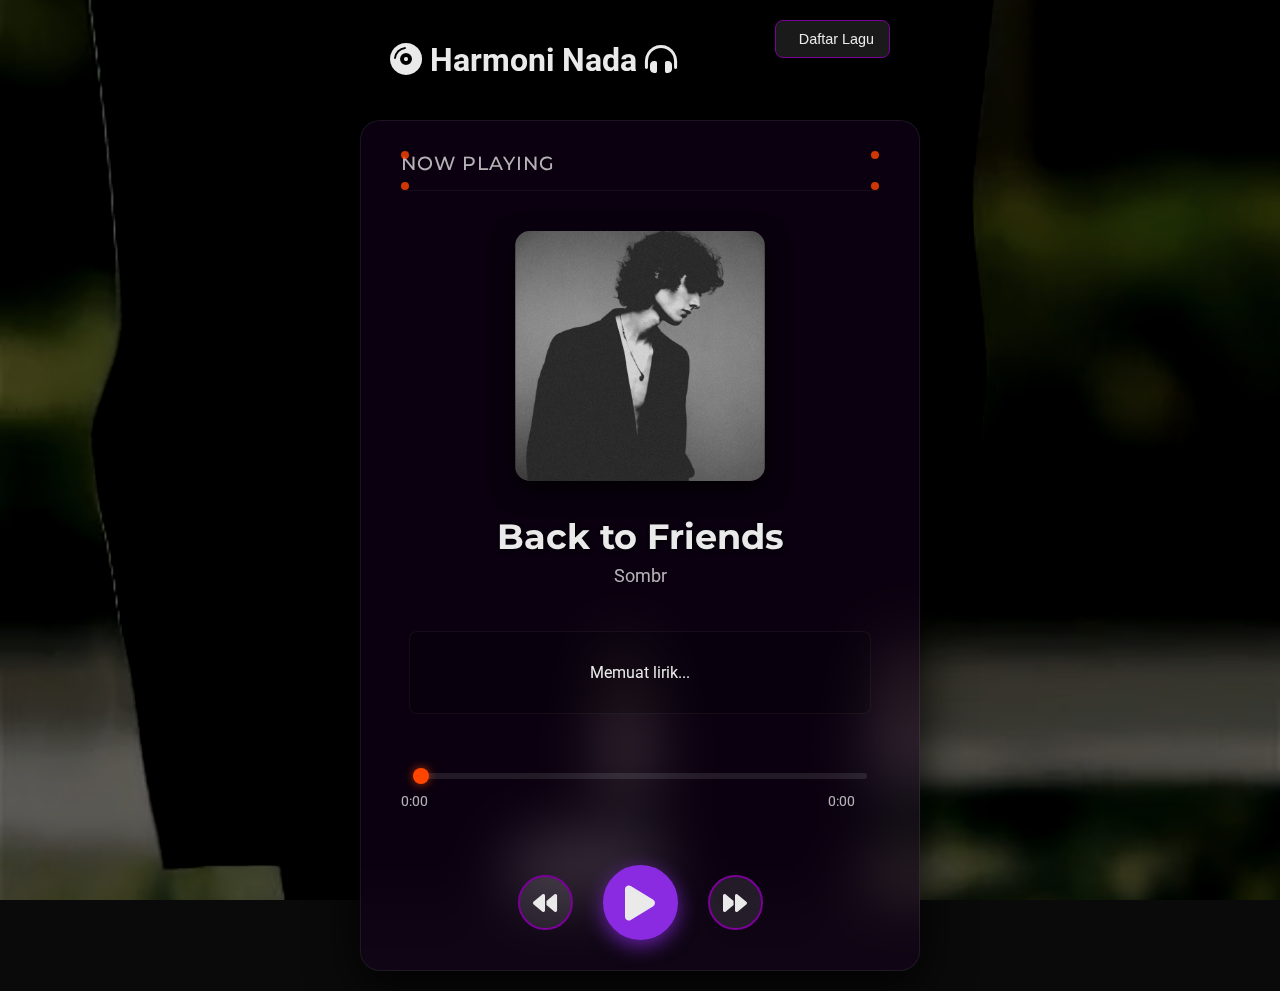
<file: index.html>
<!DOCTYPE html>
<html lang="id">
<head>
    <meta charset="UTF-8">
    <meta name="viewport" content="width=device-width, initial-scale=1.0">
    <title>Musik Saya: Back To Friends & Bergema Sampai Selamanya</title>
    <link rel="stylesheet" href="style.css">
    <link rel="stylesheet" href="https://cdnjs.cloudflare.com/ajax/libs/font-awesome/6.0.0-beta3/css/all.min.css">
    <link rel="icon" href="app_icon.png" type="image/png"> 
</head>
<body>
    <div class="video-background">
        <video id="background-video" autoplay loop muted playsinline>
            <source src="abstract_wave_bg.mp4" type="video/mp4">
            Browser Anda tidak mendukung video HTML5.
        </video>
        <div class="video-overlay"></div>
    </div>

    <div class="container">
        <header>
            <h1 class="app-title">
                <i class="fas fa-compact-disc"></i> Harmoni Nada <i class="fas fa-headphones-alt"></i>
            </h1>
            <button id="toggle-playlist" class="btn btn-playlist">
                <i class="fas fa-list-music"></i> Daftar Lagu
            </button>
        </header>

        <main class="music-player glass-effect">
            <div class="header-player">
                <span class="indicator-dot top-left"></span>
                <span class="indicator-dot top-right"></span>
                <h3 class="player-title">Now Playing</h3>
                <span class="indicator-dot bottom-left"></span>
                <span class="indicator-dot bottom-right"></span>
            </div>

            <div class="album-art-section">
                <img id="current-album-art" src="album_art_back_to_friends.jpg" alt="Album Art" class="album-art-img">
            </div>

            <div class="song-details">
                <h2 id="current-song-title" class="song-title">Back to Friends</h2>
                <p id="current-artist-name" class="artist-name">Sombr</p>
            </div>

            <div class="lyrics-section">
                <p class="lyrics-text">
                    Memuat lirik...
                </p>
            </div>

            <div class="progress-bar-section">
                <input type="range" id="progress-bar" value="0" min="0" max="100" class="progress-slider">
                <div class="time-info">
                    <span id="current-time">0:00</span>
                    <span id="duration">0:00</span>
                </div>
            </div>

            <div class="controls-section">
                <button id="prev-btn" class="control-btn small-btn" aria-label="Previous Song"><i class="fas fa-backward"></i></button>
                <button id="play-pause-btn" class="control-btn large-btn" aria-label="Play/Pause"><i class="fas fa-play"></i></button>
                <button id="next-btn" class="control-btn small-btn" aria-label="Next Song"><i class="fas fa-forward"></i></button>
            </div>

            <audio id="audio-player"></audio> </main>

        <aside class="playlist-sidebar glass-effect">
            <h2 class="playlist-title">Daftar Lagu</h2>
            <ul id="playlist" class="playlist-items">
                </ul>
        </aside>
    </div>

    <script src="script.js"></script>
</body>
</html>
</file>
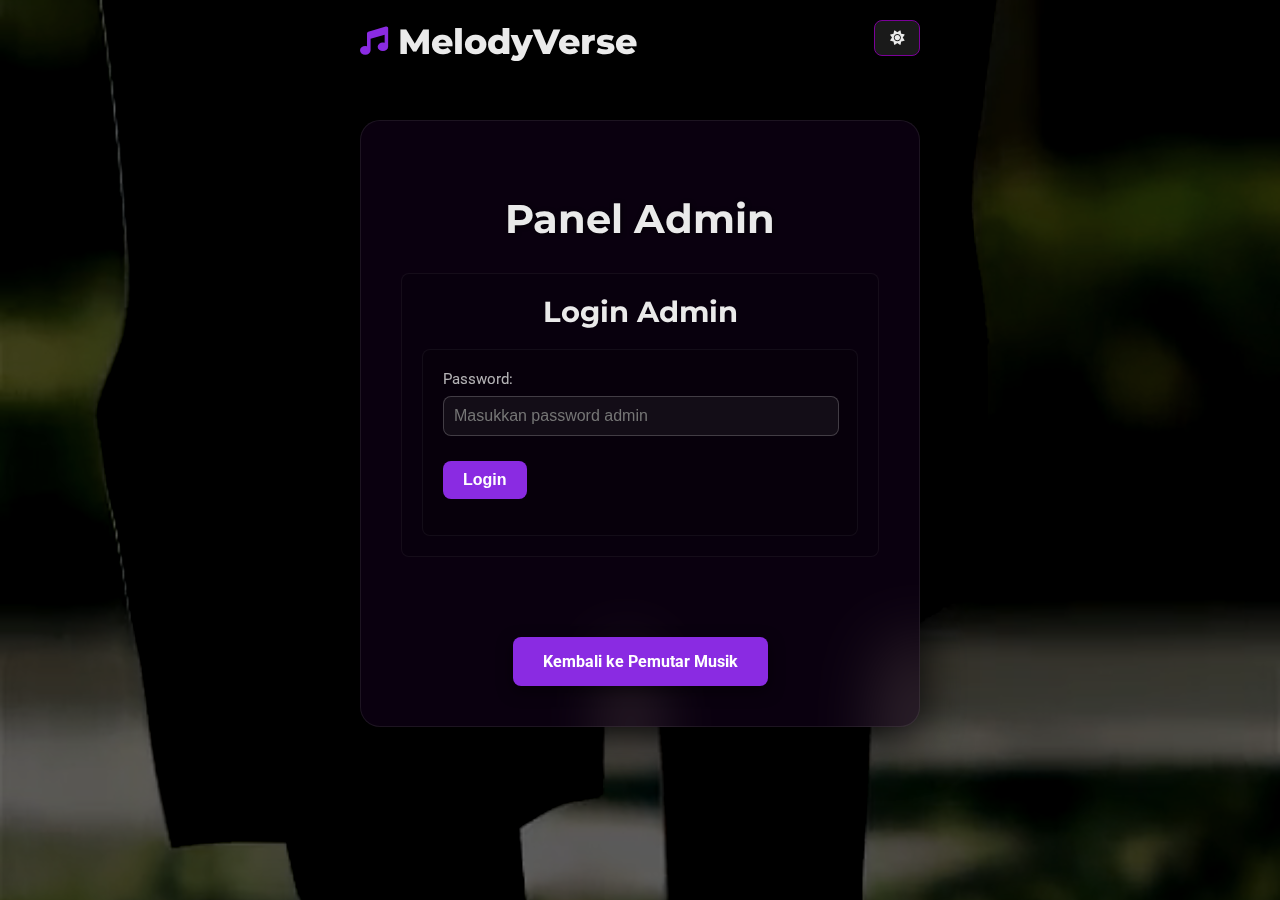
<file: admin.html>
<!DOCTYPE html>
<html lang="id">
<head>
    <meta charset="UTF-8">
    <meta name="viewport" content="width=device-width, initial-scale=1.0">
    <title>Panel Admin - MelodyVerse</title>
    <link rel="stylesheet" href="style.css">
    <link rel="stylesheet" href="https://cdnjs.cloudflare.com/ajax/libs/font-awesome/6.0.0-beta3/css/all.min.css">
    <link rel="icon" href="app_icon.png" type="image/png">
    <style>
        /* Gaya spesifik untuk halaman admin (gunakan CSS dari style.css utama untuk konsistensi) */
        body {
            display: flex;
            flex-direction: column;
            justify-content: flex-start;
            min-height: 100vh;
        }

        .admin-container {
            padding: 40px;
            text-align: center;
            background: var(--player-bg-dark);
            backdrop-filter: blur(var(--blur-intensity)) saturate(150%);
            -webkit-backdrop-filter: blur(var(--blur-intensity)) saturate(150%);
            border: 1px solid var(--player-border);
            border-radius: var(--border-radius-main);
            box-shadow: 0 15px 50px var(--shadow-deep);
            max-width: 800px; /* Lebih lebar untuk konten lebih banyak */
            width: 90%;
            margin: auto;
            margin-top: 100px; /* Ruang dari header */
            margin-bottom: 20px;
            transition: background 0.5s ease, border-color 0.5s ease, box-shadow 0.5s ease;
        }

        .admin-container h2 {
            font-family: 'Montserrat', sans-serif;
            color: var(--primary-text);
            font-size: 2.5em; /* Judul lebih besar */
            margin-bottom: 30px;
            transition: color 0.5s ease;
            text-shadow: 1px 1px 5px rgba(0,0,0,0.7);
        }

        #login-section, #admin-panel {
            padding: 20px;
            margin-top: 20px;
            border-radius: var(--border-radius-sm);
            background: rgba(0, 0, 0, 0.1);
            border: 1px solid rgba(255, 255, 255, 0.05);
            transition: background 0.5s ease, border-color 0.5s ease;
            text-align: left; /* Teks rata kiri di dalam panel */
        }
        body.light-mode #login-section,
        body.light-mode #admin-panel {
            background: rgba(0, 0, 0, 0.05);
            border: 1px solid rgba(0, 0, 0, 0.1);
        }

        .input-group {
            margin-bottom: 15px;
        }

        .input-group label {
            display: block;
            margin-bottom: 8px;
            color: var(--secondary-text);
            font-size: 0.95em;
            transition: color 0.5s ease;
        }

        .input-group input[type="text"],
        .input-group input[type="password"],
        .input-group textarea,
        .admin-section-content input[type="text"] { /* Untuk input lain di panel admin */
            width: calc(100% - 20px);
            padding: 10px;
            background: var(--input-bg);
            border: 1px solid var(--input-border);
            border-radius: var(--border-radius-sm);
            color: var(--input-text);
            font-size: 1em;
            outline: none;
            transition: all 0.3s ease;
        }
        body.light-mode .input-group input,
        body.light-mode .input-group textarea,
        body.light-mode .admin-section-content input {
            background: rgba(0, 0, 0, 0.05);
            border: 1px solid rgba(0, 0, 0, 0.15);
            color: var(--input-text);
        }

        .input-group input:focus,
        .input-group textarea:focus,
        .admin-section-content input:focus {
            border-color: var(--accent-purple);
            box-shadow: 0 0 8px rgba(138, 43, 226, 0.5);
        }
        body.light-mode .input-group input:focus,
        body.light-mode .admin-section-content input:focus {
            border-color: var(--accent-red);
            box-shadow: 0 0 8px rgba(255, 69, 0, 0.5);
        }

        textarea {
            resize: vertical;
            min-height: 80px;
        }

        .admin-btn {
            background: var(--accent-purple);
            color: white;
            padding: 10px 20px;
            border: none;
            border-radius: var(--border-radius-sm);
            cursor: pointer;
            font-size: 1em;
            font-weight: 600;
            transition: background-color 0.3s ease, transform 0.2s ease, box-shadow 0.3s ease;
            margin-top: 10px;
        }

        .admin-btn:hover {
            background-color: var(--accent-red);
            transform: translateY(-2px);
            box-shadow: 0 4px 10px rgba(0,0,0,0.5);
        }

        #admin-panel {
            display: none;
            padding: 30px; /* Padding lebih banyak untuk tampilan lebih bersih */
        }

        .admin-section {
            margin-bottom: 40px; /* Jarak antar bagian */
            border-bottom: 1px solid rgba(255, 255, 255, 0.1); /* Pemisah */
            padding-bottom: 20px;
        }
        .admin-section:last-child {
            border-bottom: none;
            margin-bottom: 0;
            padding-bottom: 0;
        }
        body.light-mode .admin-section {
            border-bottom: 1px solid rgba(0, 0, 0, 0.1);
        }


        .admin-section h3 {
            font-family: 'Montserrat', sans-serif;
            font-size: 1.8em;
            color: var(--primary-text);
            margin-top: 0;
            margin-bottom: 20px;
            text-align: center; /* Pusatkan judul bagian */
        }

        .admin-section-content {
            background: rgba(0, 0, 0, 0.1);
            border-radius: var(--border-radius-sm);
            padding: 20px;
            border: 1px solid rgba(255, 255, 255, 0.05);
        }
        body.light-mode .admin-section-content {
            background: rgba(0, 0, 0, 0.05);
            border: 1px solid rgba(0, 0, 0, 0.1);
        }


        .song-list {
            list-style: none;
            padding: 0;
            margin-top: 20px;
        }

        .song-list li {
            display: flex;
            flex-wrap: wrap; /* Izinkan pembungkus di mobile */
            justify-content: space-between;
            align-items: center;
            background: rgba(255, 255, 255, 0.05);
            padding: 10px 15px;
            margin-bottom: 10px;
            border-radius: var(--border-radius-sm);
            border-left: 5px solid var(--accent-purple);
            transition: background 0.3s ease, border-left-color 0.3s ease;
        }
        body.light-mode .song-list li {
            background: rgba(0, 0, 0, 0.03);
            border-left-color: var(--accent-red);
        }


        .song-list li .song-info {
            flex-grow: 1;
            margin-right: 10px; /* Jarak dari tindakan */
        }
        .song-list li .song-info h3 {
            margin: 0;
            font-size: 1.1em;
            color: var(--primary-text);
        }
        .song-list li .song-info p {
            margin: 3px 0 0;
            font-size: 0.9em;
            color: var(--secondary-text);
        }
        .song-list li .song-info small {
            display: block;
            font-size: 0.8em;
            color: rgba(255, 255, 255, 0.5);
            margin-top: 5px;
            word-break: break-all; /* Memecah nama file yang panjang */
        }
        body.light-mode .song-list li .song-info small {
            color: rgba(0, 0, 0, 0.4);
        }

        .song-list li .actions {
            display: flex;
            gap: 10px;
            margin-top: 10px; /* Dorong tindakan ke baris baru saat melipat */
        }
        @media (min-width: 481px) { /* Mencegah pembungkus di layar yang lebih besar */
            .song-list li .actions {
                margin-top: 0;
            }
        }


        .song-list li .actions .action-btn {
            background: var(--button-bg);
            border: 1px solid var(--button-border);
            color: var(--primary-text);
            padding: 8px 12px;
            border-radius: var(--border-radius-sm);
            cursor: pointer;
            transition: background-color 0.3s ease, border-color 0.3s ease;
        }
        body.light-mode .song-list li .actions .action-btn {
            background: rgba(0, 0, 0, 0.05);
            border-color: var(--button-border);
            color: var(--primary-text);
        }


        .song-list li .actions .action-btn:hover {
            background-color: rgba(255, 255, 255, 0.15);
            border-color: var(--accent-red);
        }
        body.light-mode .song-list li .actions .action-btn:hover {
            background-color: rgba(0, 0, 0, 0.1);
            border-color: var(--accent-purple);
        }

        .action-btn.delete {
            background-color: #dc3545;
            border-color: #dc3545;
            color: white;
        }
        .action-btn.delete:hover {
            background-color: #c82333;
            border-color: #bd2130;
        }
        .action-btn.edit {
            background-color: #007bff;
            border-color: #007bff;
            color: white;
        }
        .action-btn.edit:hover {
            background-color: #0056b3;
            border-color: #004085;
        }

        /* Gaya Modal (sama seperti index.html untuk konsistensi) */
        .modal {
            display: none;
            position: fixed;
            z-index: 101;
            left: 0;
            top: 0;
            width: 100%;
            height: 100%;
            overflow: auto;
            background-color: rgba(0,0,0,0.8);
            justify-content: center;
            align-items: center;
            animation: fadeInModal 0.3s ease-out forwards;
        }
        .modal.visible { display: flex; }
        @keyframes fadeInModal { from { opacity: 0; } to { opacity: 1; } }

        .modal-content {
            background: var(--player-bg-dark);
            backdrop-filter: blur(var(--blur-intensity)) saturate(150%);
            -webkit-backdrop-filter: blur(var(--blur-intensity)) saturate(150%);
            border: 1px solid var(--player-border);
            border-radius: var(--border-radius-main);
            box-shadow: 0 15px 50px var(--shadow-deep);
            padding: 30px;
            width: 80%;
            max-width: 500px;
            text-align: left;
            position: relative;
            animation: slideInModal 0.4s ease-out forwards;
        }
        @keyframes slideInModal { from { transform: translateY(-50px); opacity: 0; } to { transform: translateY(0); opacity: 1; } }

        .modal-content h3 {
            font-family: 'Montserrat', sans-serif;
            color: var(--primary-text);
            margin-top: 0;
            margin-bottom: 20px;
            text-align: center;
        }

        .close-button {
            color: var(--secondary-text);
            font-size: 28px;
            font-weight: bold;
            position: absolute;
            top: 10px;
            right: 20px;
            cursor: pointer;
        }

        .close-button:hover,
        .close-button:focus {
            color: var(--accent-red);
            text-decoration: none;
            cursor: pointer;
        }

        .modal .input-group {
            margin-bottom: 15px;
        }
        .modal .admin-btn {
            width: 100%;
            margin-top: 20px;
        }

        .back-home-btn {
            display: inline-block;
            margin-top: 40px;
            padding: 15px 30px;
            background: var(--accent-purple);
            color: white;
            text-decoration: none;
            border-radius: var(--border-radius-sm);
            font-weight: 700;
            transition: all 0.3s ease;
            border: none;
            cursor: pointer;
            box-shadow: 0 5px 15px rgba(0,0,0,0.5);
        }

        .back-home-btn:hover {
            background-color: var(--accent-red);
            transform: translateY(-3px);
            box-shadow: 0 8px 20px rgba(0,0,0,0.7);
        }

        #reload-message {
            color: green;
            margin-top: 15px;
            font-weight: 500;
        }

        /* Panel Admin Responsif */
        @media (max-width: 768px) {
            .admin-container {
                padding: 30px;
            }
            .admin-container h2 {
                font-size: 2em;
            }
            .admin-section h3 {
                font-size: 1.5em;
            }
            .song-list li {
                flex-direction: column;
                align-items: flex-start;
            }
            .song-list li .song-info {
                width: 100%;
                margin-right: 0;
                margin-bottom: 10px;
            }
            .song-list li .actions {
                width: 100%;
                justify-content: flex-end;
                margin-top: 0;
            }
            .back-home-btn {
                padding: 12px 25px;
                font-size: 0.9em;
            }
        }
        @media (max-width: 480px) {
            .admin-container {
                padding: 20px;
            }
            .admin-container h2 {
                font-size: 1.8em;
            }
            .admin-section h3 {
                font-size: 1.3em;
            }
            .input-group label {
                font-size: 0.9em;
            }
            .input-group input,
            .input-group textarea,
            .admin-section-content input {
                font-size: 0.9em;
                padding: 8px;
            }
            .admin-btn {
                padding: 8px 15px;
                font-size: 0.9em;
            }
            .song-list li .song-info h3 {
                font-size: 1em;
            }
            .song-list li .song-info p, .song-list li .song-info small {
                font-size: 0.8em;
            }
            .song-list li .actions .action-btn {
                padding: 6px 10px;
                font-size: 0.8em;
            }
            .modal-content {
                padding: 20px;
            }
            .modal-content h3 {
                font-size: 1.3em;
            }
        }
    </style>
</head>
<body>
    <div class="video-background">
        <video id="background-video" autoplay loop muted playsinline>
            <source src="abstract_wave_bg.mp4" type="video/mp4">
            Browser Anda tidak mendukung video HTML5.
        </video>
        <div class="video-overlay"></div>
    </div>

    <header>
        <div class="app-branding">
            <h1 id="app-title-new" class="app-title-new">
                <i class="fas fa-music"></i> MelodyVerse
            </h1>
        </div>
        <div class="header-right-controls">
            <button id="toggle-theme-btn" class="btn btn-icon" aria-label="Toggle Tema">
                <i class="fas fa-sun"></i>
            </button>
        </div>
    </header>

    <div class="container">
        <div class="admin-container">
            <h2>Panel Admin</h2>

            <div id="login-section" class="admin-section">
                <h3>Login Admin</h3>
                <div class="admin-section-content">
                    <div class="input-group">
                        <label for="admin-password">Password:</label>
                        <input type="password" id="admin-password" placeholder="Masukkan password admin">
                    </div>
                    <button id="login-btn" class="admin-btn">Login</button>
                    <p id="login-message" style="color: red; margin-top: 10px;"></p>
                </div>
            </div>

            <div id="admin-panel">
                <div class="admin-section">
                    <h3>Tambah Lagu Baru</h3>
                    <div class="admin-section-content">
                        <div class="input-group">
                            <label for="song-title">Judul Lagu:</label>
                            <input type="text" id="song-title">
                        </div>
                        <div class="input-group">
                            <label for="song-artist">Artis:</label>
                            <input type="text" id="song-artist">
                        </div>
                        <div class="input-group">
                            <label for="song-src">Nama File MP3 (ex: song.mp3):</label>
                            <input type="text" id="song-src" placeholder="misalnya: song.mp3">
                        </div>
                        <div class="input-group">
                            <label for="song-album-art">Nama File Album Art (ex: album_art.jpg):</label>
                            <input type="text" id="song-album-art" placeholder="misalnya: album_art.jpg">
                        </div>
                        <div class="input-group">
                            <label for="song-info">Info Lagu (Gunakan &lt;br&gt; untuk baris baru):</label>
                            <textarea id="song-info"></textarea>
                        </div>
                        <button id="add-song-btn" class="admin-btn">Tambah Lagu</button>
                        <p id="add-song-message" style="color: green; margin-top: 10px;"></p>
                    </div>
                </div>

                <div class="admin-section">
                    <h3>Kelola Lagu</h3>
                    <div class="admin-section-content">
                        <ul id="manage-song-list" class="song-list">
                            </ul>
                    </div>
                </div>

                <div class="admin-section">
                    <h3>Opsi Lain</h3>
                    <div class="admin-section-content">
                        <button id="clear-data-btn" class="admin-btn" style="background-color: #ffc107; color: black;"><i class="fas fa-eraser"></i> Bersihkan Semua Data Lagu</button>
                        <p style="font-size: 0.9em; color: var(--secondary-text); margin-top: 10px;">(Ini akan menghapus semua lagu yang tersimpan di browser Anda)</p>
                        <button id="reload-app-btn" class="admin-btn" style="background-color: #17a2b8;"><i class="fas fa-sync-alt"></i> Muat Ulang Aplikasi (Client Side)</button>
                        <p id="reload-message"></p>
                    </div>
                </div>
            </div>

            <a href="index.html" class="back-home-btn">Kembali ke Pemutar Musik</a>
        </div>
    </div>

    <div id="editSongModal" class="modal">
        <div class="modal-content glass-effect">
            <span class="close-button">&times;</span>
            <h3>Edit Lagu</h3>
            <input type="hidden" id="edit-song-index">
            <div class="input-group">
                <label for="edit-song-title">Judul Lagu:</label>
                <input type="text" id="edit-song-title">
            </div>
            <div class="input-group">
                <label for="edit-song-artist">Artis:</label>
                <input type="text" id="edit-song-artist">
            </div>
            <div class="input-group">
                <label for="edit-song-src">Nama File MP3:</label>
                <input type="text" id="edit-song-src" disabled> </div>
            <div class="input-group">
                <label for="edit-song-album-art">Nama File Album Art:</label>
                <input type="text" id="edit-song-album-art">
            </div>
            <div class="input-group">
                <label for="edit-song-info">Info Lagu (Gunakan &lt;br&gt; untuk baris baru):</label>
                <textarea id="edit-song-info"></textarea>
            </div>
            <button id="save-edit-btn" class="admin-btn">Simpan Perubahan</button>
        </div>
    </div>

    <script>
        // Copy-paste DEFAULT_PLAYLIST dari script.js utama
        const DEFAULT_PLAYLIST_ADMIN = [
             {
            title: "Back to Friends",
            artist: "Sombr",
            src: "back_to_friends.mp3",
            albumArt: "album_art_back_to_friends.jpg",
            info: `<b>🎶 Back to Friends – Sombr</b><br><br>
                Lagu ini menggambarkan kerumitan transisi dari hubungan romantis ke pertemanan. Liriknya, "How can we go back to being friends when we just shared a bed?", menyoroti kebingungan dan kesulitan emosional setelah melewati batas dalam sebuah hubungan. Dibuat dengan melodi yang melankolis namun memikat, lagu ini cocok untuk siapa saja yang pernah merasakan dilema serupa.`
        },
        {
            title: "Bergema Sampai Selamanya",
            artist: "Nadhif Basalamah",
            src: "bergema_sampai_selamanya.mp3",
            albumArt: "album_art_bergema_sampai_selamanya.jpg",
            info: `<b>🎶 Bergema Sampai Selamanya – Nadhif Basalamah</b><br><br>
                Lagu ini adalah ode untuk cinta abadi yang tidak akan pernah pudar oleh waktu. Melalui lirik puitis, Nadhif Basalamah menangkap esensi dari ikatan yang mendalam, di mana setiap napas dan langkah diisi dengan kenangan tak terlupakan. Makna dari lagu ini adalah tentang janji yang terukir abadi di jiwa, sebuah pengingat bahwa cinta sejati akan selalu bergema, melewati batas ruang dan waktu.`
        },
        {
            title: "Ride",
            artist: "SoMo",
            src: "ride.mp3",
            albumArt: "album_art_ride.jpg",
            info: `<b>🎶 Ride – SoMo</b><br><br>
                "Ride" adalah lagu yang merayakan kebebasan dan kegembiraan dalam menikmati hidup tanpa beban. SoMo mengajak pendengar untuk melepaskan kekhawatiran dan menikmati setiap momen perjalanan. Inspirasi di balik lagu ini adalah tentang menjalani hidup dengan santai, seperti mengendarai mobil di bawah langit cerah tanpa tujuan pasti, hanya menikmati kebersamaan dan keindahan yang ada.`
        },
        {
            title: "Rumah Kita",
            artist: "God Bless",
            src: "rumah_kita.mp3",
            albumArt: "album_art_rumah_kita.jpg",
            info: `<b>🎶 Rumah Kita – God Bless</b><br><br>
                Lagu legendaris dari God Bless ini adalah metafora tentang kesederhanaan dan kehangatan sebuah rumah, bukan dari kemewahannya, melainkan dari cinta dan kebersamaan di dalamnya. "Rumah Kita" diciptakan sebagai pengingat bahwa kebahagiaan sejati ditemukan dalam ikatan keluarga dan tempat di mana kita merasa aman dan dicintai, jauh lebih berharga dari istana mana pun.`
        },
        {
            title: "Style",
            artist: "Taylor Swift",
            src: "style.mp3",
            albumArt: "album_art_style.jpg",
            info: `<b>🎶 Style – Taylor Swift</b><br><br>
                "Style" adalah lagu yang menangkap dinamika hubungan yang rumit namun tak terhindarkan, di mana dua individu terus-menerus kembali satu sama lain, seperti "we never go out of style". Lagu ini menceritakan tentang daya tarik yang kuat dan tak lekang oleh waktu antara dua orang yang, meskipun menghadapi pasang surut, selalu menemukan jalan kembali. Dibuat dengan sentuhan pop yang kental dan nuansa 80-an.`
        },
        {
            title: "Message In A Bottle",
            artist: "Taylor Swift",
            src: "message_in_a_bottle.mp3",
            albumArt: "album_art_message_in_a_bottle.jpg",
            info: `<b>🎶 Message In A Bottle – Taylor Swift</b><br><br>
                Terinspirasi dari perasaan kerinduan dan harapan, "Message In A Bottle" adalah lagu yang menggambarkan upaya untuk menjaga kenangan dan cinta tetap hidup, meskipun terpisah jarak. Seperti pesan dalam botol yang dilemparkan ke lautan, lagu ini adalah doa agar suatu hari pesan cinta dan kenangan akan menemukan jalannya kembali kepada orang yang dituju. Melodinya yang menyentuh hati mencerminkan emosi mendalam tentang kehilangan dan harapan.`
        },
        {
            title: "Supernatural",
            artist: "Ariana Grande",
            src: "supernatural.mp3",
            albumArt: "album_art_supernatural.jpg",
            info: `<b>🎶 Supernatural – Ariana Grande</b><br><br>
                "Supernatural" adalah lagu yang merayakan cinta yang terasa di luar dunia ini, ajaib dan tak dapat dijelaskan. Ariana Grande menyanyikan tentang hubungan yang begitu mendalam sehingga terasa seperti takdir, di mana setiap sentuhan dan pandangan menciptakan alam semesta baru. Makna lagu ini adalah tentang menemukan koneksi spiritual yang unik dan ilahi dengan seseorang, yang melampaui logika dan membuat segalanya terasa alami dan sempurna.`
        },
        {
            title: "Favorite Lesson",
            artist: "Yaeow",
            src: "favorite_lesson.mp3",
            albumArt: "album_art_favorite_lesson.jpg",
            info: `<b>🎶 Favorite Lesson – Yaeow</b><br><br>
                Lagu ini adalah penghormatan tulus kepada seseorang yang selalu memberikan pelajaran berharga dalam hidup. Yaeow mengungkapkan rasa syukur atas bimbingan dan dukungan tak henti, yang membantu melewati kesulitan dan tumbuh menjadi pribadi yang lebih baik. Lagu ini dibuat sebagai pengingat akan pentingnya memiliki seseorang yang selalu mendorong, menguji, dan menjadi sumber inspirasi sejati, menjadikan setiap pelajaran sebagai yang terbaik.`
        },
        {
            title: "So High School",
            artist: "Taylor Swift",
            src: "so_high_school.mp3",
            albumArt: "album_art_so_high_school.jpg",
            info: `<b>🎶 So High School – Taylor Swift</b><br><br>
                "So High School" menangkap perasaan gembira dan malu-malu dari romansa remaja pertama yang intens. Taylor Swift menggambarkan momen-momen klasik cinta masa SMA, dari kupu-kupu di perut hingga bisikan rahasia, yang membuat segalanya terasa baru dan istimewa. Lagu ini merayakan kemurnian dan kegembiraan dari jatuh cinta pertama, di mana setiap interaksi terasa seperti adegan dari film romantis, tanpa beban dan penuh impian.`
        },
        {
            title: "Photograph",
            artist: "Ed Sheeran",
            src: "photograph.mp3",
            albumArt: "album_art_photograph.jpg",
            info: `<b>🎶 Photograph – Ed Sheeran</b><br><br>
                "Photograph" adalah balada yang menyentuh tentang kenangan yang abadi dan janji untuk selalu ada, bahkan ketika jarak memisahkan. Ed Sheeran menggunakan metafora foto untuk menggambarkan bagaimana kenangan seseorang tetap hidup dalam hati, memberikan kekuatan dan kenyamanan. Lagu ini adalah pengingat bahwa meskipun "loving can hurt", cinta dan kenangan yang indah adalah satu-satunya hal yang kita bawa saat pergi, janji untuk selalu menunggu dan berada di sana.`
        },
        {
            title: "You'll Be In My Heart",
            artist: "Niki",
            src: "youll_be_in_my_heart.mp3",
            albumArt: "album_art_youll_be_in_my_heart.jpg",
            info: `<b>🎶 You'll Be In My Heart – Niki</b><br><br>
                Lagu ini adalah sebuah lagu pengantar tidur dan janji perlindungan abadi, awalnya dari film Tarzan. Versi Niki membawa kehangatan dan ketenangan yang sama, menekankan ikatan tak terpisahkan antara dua jiwa. Makna lagu ini adalah tentang cinta tanpa syarat yang akan selalu ada, mengatasi keraguan dan perbedaan, memberikan rasa aman dan kenyamanan yang mendalam, karena "you'll be in my heart, from this day on, now and forever more."`
        },
        {
            title: "Tarot",
            artist: ".Feast",
            src: "tarot.mp3",
            albumArt: "album_art_tarot.jpg",
            info: `<b>🎶 Tarot – .Feast</b><br><br>
                "Tarot" oleh .Feast adalah eksplorasi tentang takdir, pilihan, dan rahasia kehidupan yang terungkap melalui kartu tarot. Lagu ini mengajak pendengar untuk membuka mata terhadap petunjuk yang tersembunyi, memahami bahwa takdir bukanlah garis tangan semata, melainkan hasil dari keberanian menghadapi persimpangan dan badai. Dengan melodi yang misterius, lagu ini merenungkan bagaimana setiap simbol dan pilihan membentuk kisah kita yang abadi.`
        },
        {
            title: "O, Tuan",
            artist: ".Feast",
            src: "o_tuan.mp3",
            albumArt: "album_art_o_tuan.jpg",
            info: `<b>🎶 O, Tuan – .Feast</b><br><br>
                "O, Tuan" adalah lagu dengan nuansa kritik sosial dan pencarian kebenaran di tengah hiruk pikuk dunia. .Feast menyuarakan rintihan hati yang resah, mencari makna di balik janji-janji kosong dan kemunafikan kekuasaan. Lagu ini adalah seruan untuk bimbingan, mengingatkan bahwa meskipun harta dan kekuasaan bisa membutakan, keadilan akan selalu hidup dan menjadi tumpuan sampai akhir.`
        },
        {
            title: "Ramai Sepi Bersama",
            artist: "Hindia",
            src: "ramai_sepi_bersama.mp3",
            albumArt: "album_art_ramai_sepi_bersama.jpg",
            info: `<b>🎶 Ramai Sepi Bersama – Hindia</b><br><br>
                Lagu ini menangkap paradoks kesendirian di tengah keramaian kota. Hindia merenungkan bagaimana seseorang bisa merasa terasing dan sunyi meskipun dikelilingi banyak orang. "Ramai Sepi Bersama" adalah sebuah perjalanan introspektif untuk mencari arti dan damai sejati di antara ilusi dan bising kehidupan modern, berharap menemukan cahaya di ujung keluh agar tak lagi merasa rapuh.`
        },
        {
            title: "Everything U Are",
            artist: "Hindia",
            src: "everything_u_are.mp3",
            albumArt: "album_art_everything_u_are.jpg",
            info: `<b>🎶 Everything U Are – Hindia</b><br><br>
                "Everything U Are" adalah lagu cinta yang mendalam, merayakan esensi sejati seseorang yang menjadi segalanya bagi pembicara. Hindia menggambarkan bagaimana kehadiran orang tersebut membawa kedamaian dan menjadi bintang penuntun yang menanamkan harapan. Setiap momen bersama terasa ilahi, dan lagu ini adalah pengakuan bahwa keindahan sejati ada dalam setiap sisi dan detail dari orang yang dicintai, sebuah mahakarya yang tak terlukiskan.`
        }
        ];

    document.addEventListener('DOMContentLoaded', () => {
            const adminPasswordInput = document.getElementById('admin-password');
            const loginBtn = document.getElementById('login-btn');
            const loginMessage = document.getElementById('login-message');
            const loginSection = document.getElementById('login-section');
            const adminPanel = document.getElementById('admin-panel');

            const songTitleInput = document.getElementById('song-title');
            const songArtistInput = document.getElementById('song-artist');
            const songSrcInput = document.getElementById('song-src');
            const songAlbumArtInput = document.getElementById('song-album-art');
            const songInfoInput = document.getElementById('song-info');
            const addSongBtn = document.getElementById('add-song-btn');
            const addSongMessage = document.getElementById('add-song-message');
            const manageSongList = document.getElementById('manage-song-list');

            const editSongModal = document.getElementById('editSongModal');
            const closeButton = editSongModal.querySelector('.close-button');
            const editSongIndexInput = document.getElementById('edit-song-index');
            const editSongTitleInput = document.getElementById('edit-song-title');
            const editSongArtistInput = document.getElementById('edit-song-artist');
            const editSongSrcInput = document.getElementById('edit-song-src');
            const editSongAlbumArtInput = document.getElementById('edit-song-album-art');
            const editSongInfoInput = document.getElementById('edit-song-info');
            const saveEditBtn = document.getElementById('save-edit-btn');

            const clearDataBtn = document.getElementById('clear-data-btn');
            const reloadAppBtn = document.getElementById('reload-app-btn');
            const reloadMessage = document.getElementById('reload-message');

            const toggleThemeBtn = document.getElementById('toggle-theme-btn');
            const backgroundVideo = document.getElementById('background-video');

            const ADMIN_PASSWORD = "157299pro";

            // Ini akan menjadi playlist yang dimanipulasi di admin panel
            // Awalnya akan berisi gabungan DEFAULT_PLAYLIST dan apa pun yang ada di localStorage
            let adminManagedPlaylist = [];

            function loadAdminManagedPlaylist() {
                const savedSongs = JSON.parse(localStorage.getItem('musicPlaylist'));
                // Filter DEFAULT_PLAYLIST untuk menghapus lagu yang sudah ada di savedSongs (jika diedit atau dihapus via admin)
                // Ini untuk menghindari duplikasi jika pengguna mengedit lagu default.
                const filteredDefault = DEFAULT_PLAYLIST.filter(defaultSong =>
                    !savedSongs || !savedSongs.some(savedSong => savedSong.src === defaultSong.src)
                );

                if (savedSongs && savedSongs.length > 0) {
                    // Gabungkan lagu default yang belum ada di savedSongs dengan savedSongs
                    adminManagedPlaylist = [...filteredDefault, ...savedSongs];
                } else {
                    // Jika belum ada apa-apa di localStorage, mulai dengan semua lagu default
                    adminManagedPlaylist = [...DEFAULT_PLAYLIST];
                }
                // Simpan versi gabungan ini kembali ke localStorage agar konsisten
                savePlaylist();
            }

            function renderSongList() {
                manageSongList.innerHTML = '';
                if (adminManagedPlaylist.length === 0) {
                    const noSongsLi = document.createElement('li');
                    noSongsLi.style.justifyContent = 'center';
                    noSongsLi.style.backgroundColor = 'transparent';
                    noSongsLi.style.borderLeft = 'none';
                    noSongsLi.style.padding = '10px 0';
                    noSongsLi.style.color = 'var(--secondary-text)';
                    noSongsLi.textContent = "Tidak ada lagu dalam playlist.";
                    manageSongList.appendChild(noSongsLi);
                    return;
                }

                adminManagedPlaylist.forEach((song, index) => {
                    const li = document.createElement('li');
                    li.innerHTML = `
                        <div class="song-info">
                            <h3>${song.title}</h3>
                            <p>${song.artist}</p>
                            <small>MP3: ${song.src}<br>Album Art: ${song.albumArt}</small>
                        </div>
                        <div class="actions">
                            <button class="action-btn edit-btn" data-index="${index}"><i class="fas fa-edit"></i> Edit</button>
                            <button class="action-btn delete-btn" data-index="${index}"><i class="fas fa-trash-alt"></i> Hapus</button>
                        </div>
                    `;
                    manageSongList.appendChild(li);
                });
            }

            function savePlaylist() {
                localStorage.setItem('musicPlaylist', JSON.stringify(adminManagedPlaylist));
                window.dispatchEvent(new Event('storage')); // Memicu event untuk halaman utama
            }

            loginBtn.addEventListener('click', () => {
                if (adminPasswordInput.value === ADMIN_PASSWORD) {
                    loginSection.style.display = 'none';
                    adminPanel.style.display = 'block';
                    loginMessage.textContent = '';
                    loadAdminManagedPlaylist(); // Muat playlist saat login
                    renderSongList();
                } else {
                    loginMessage.textContent = 'Password salah!';
                }
                adminPasswordInput.value = '';
            });

            addSongBtn.addEventListener('click', () => {
                const title = songTitleInput.value.trim();
                const artist = songArtistInput.value.trim();
                const src = songSrcInput.value.trim();
                const albumArt = songAlbumArtInput.value.trim();
                const info = songInfoInput.value.trim();

                if (!title || !artist || !src || !albumArt || !info) {
                    addSongMessage.style.color = 'red';
                    addSongMessage.textContent = 'Semua field harus diisi!';
                    return;
                }
                
                const fileExtensionRegex = /\.(mp3|wav|ogg|m4a)$/i;
                const imageExtensionRegex = /\.(jpg|jpeg|png|gif|webp)$/i;

                if (!fileExtensionRegex.test(src)) {
                    addSongMessage.style.color = 'red';
                    addSongMessage.textContent = 'Nama file MP3 harus memiliki ekstensi audio yang valid (mis: .mp3)!';
                    return;
                }
                if (!imageExtensionRegex.test(albumArt)) {
                    addSongMessage.style.color = 'red';
                    addSongMessage.textContent = 'Nama file Album Art harus memiliki ekstensi gambar yang valid (mis: .jpg)!';
                    return;
                }

                const newSong = { title, artist, src, albumArt, info };
                adminManagedPlaylist.push(newSong); // Tambah ke playlist yang dikelola admin
                savePlaylist();
                renderSongList();
                addSongMessage.style.color = 'green';
                addSongMessage.textContent = 'Lagu berhasil ditambahkan dan tersedia untuk semua orang (pastikan file ada di GitHub Pages)!';
                
                songTitleInput.value = '';
                songArtistInput.value = '';
                songSrcInput.value = '';
                songAlbumArtInput.value = '';
                songInfoInput.value = '';
            });

            manageSongList.addEventListener('click', (event) => {
                const targetButton = event.target.closest('.delete-btn');
                if (targetButton) {
                    const indexToDelete = parseInt(targetButton.dataset.index);
                    if (confirm(`Anda yakin ingin menghapus lagu "${adminManagedPlaylist[indexToDelete].title}"?`)) {
                        adminManagedPlaylist.splice(indexToDelete, 1);
                        savePlaylist();
                        renderSongList();
                    }
                }
            });

            manageSongList.addEventListener('click', (event) => {
                const targetButton = event.target.closest('.edit-btn');
                if (targetButton) {
                    const indexToEdit = parseInt(targetButton.dataset.index);
                    const song = adminManagedPlaylist[indexToEdit];

                    editSongIndexInput.value = indexToEdit;
                    editSongTitleInput.value = song.title;
                    editSongArtistInput.value = song.artist;
                    editSongSrcInput.value = song.src;
                    editSongAlbumArtInput.value = song.albumArt;
                    editSongInfoInput.value = song.info;

                    editSongModal.classList.add('visible');
                }
            });

            closeButton.addEventListener('click', () => {
                editSongModal.classList.remove('visible');
            });
            window.addEventListener('click', (event) => {
                if (event.target == editSongModal) {
                    editSongModal.classList.remove('visible');
                }
            });

            saveEditBtn.addEventListener('click', () => {
                const index = parseInt(editSongIndexInput.value);
                if (index < 0 || index >= adminManagedPlaylist.length) {
                    alert('Indeks lagu tidak valid.');
                    return;
                }

                adminManagedPlaylist[index].title = editSongTitleInput.value.trim();
                adminManagedPlaylist[index].artist = editSongArtistInput.value.trim();
                adminManagedPlaylist[index].albumArt = editSongAlbumArtInput.value.trim();
                adminManagedPlaylist[index].info = editSongInfoInput.value.trim();

                savePlaylist();
                renderSongList();
                editSongModal.classList.remove('visible');
                alert('Lagu berhasil diperbarui!');
            });

            clearDataBtn.addEventListener('click', () => {
                if (confirm('Ini akan menghapus SEMUA lagu (termasuk default) dari playlist Anda secara permanen. Lanjutkan?')) {
                    localStorage.removeItem('musicPlaylist');
                    adminManagedPlaylist = [...DEFAULT_PLAYLIST_ADMIN]; // Reset ke default playlist Admin
                    savePlaylist(); // Simpan default playlist ke localStorage
                    renderSongList();
                    alert('Semua data lagu telah direset ke default!');
                }
            });

            reloadAppBtn.addEventListener('click', () => {
                reloadMessage.textContent = 'Memuat ulang aplikasi...';
                setTimeout(() => {
                    window.location.href = 'index.html';
                }, 1000);
            });

            function toggleTheme() {
                document.body.classList.toggle('light-mode');
                const isLightMode = document.body.classList.contains('light-mode');
                localStorage.setItem('theme', isLightMode ? 'light' : 'dark');
                toggleThemeBtn.innerHTML = isLightMode ? '<i class="fas fa-moon"></i>' : '<i class="fas fa-sun"></i>';
                toggleThemeBtn.setAttribute('aria-label', isLightMode ? 'Beralih ke Mode Gelap' : 'Beralih ke Mode Terang');
            }

            toggleThemeBtn.addEventListener('click', toggleTheme);

            const savedTheme = localStorage.getItem('theme');
            if (savedTheme === 'light') {
                document.body.classList.add('light-mode');
                toggleThemeBtn.innerHTML = '<i class="fas fa-moon"></i>';
                toggleThemeBtn.setAttribute('aria-label', 'Beralih ke Mode Gelap');
            } else {
                document.body.classList.remove('light-mode');
                toggleThemeBtn.innerHTML = '<i class="fas fa-sun"></i>';
                toggleThemeBtn.setAttribute('aria-label', 'Beralih ke Mode Terang');
            }

            if (backgroundVideo) {
                backgroundVideo.play().catch(error => {
                    console.log('Autoplay dicegah di halaman admin. Mungkin diperlukan interaksi pengguna.', error);
                });
            }
        });
    </script>
</body>
</html>
</file>
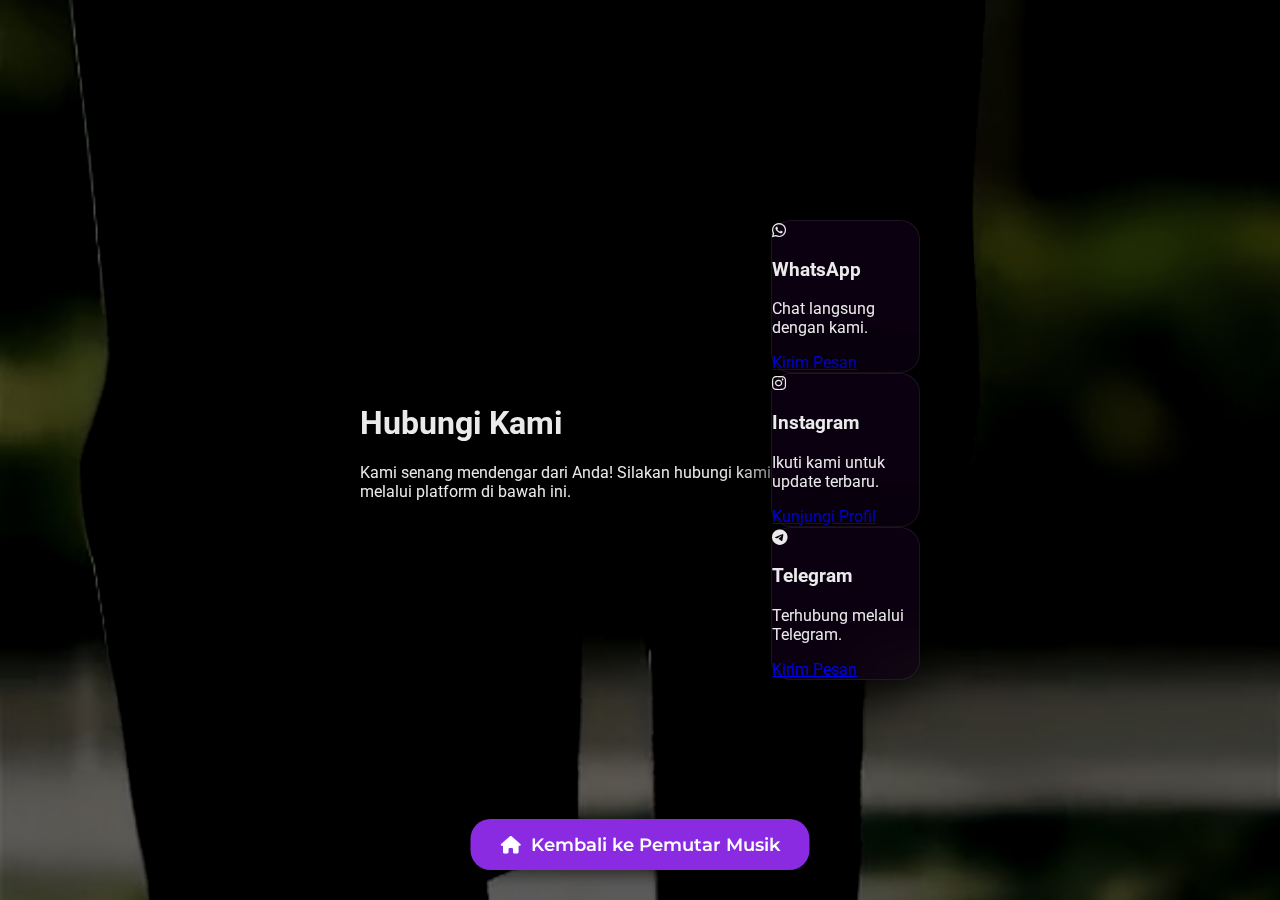
<file: contact.html>
<!DOCTYPE html>
<html lang="id">
<head>
    <meta charset="UTF-8">
    <meta name="viewport" content="width=device-width, initial-scale=1.0">
    <title>Contact Us - BentleyBeats</title>
    <link rel="stylesheet" href="style.css">
    <link rel="stylesheet" href="https://cdnjs.cloudflare.com/ajax/libs/font-awesome/6.0.0-beta3/css/all.min.css">
    <link rel="icon" href="app_icon.png" type="image/png">
    <style>
        /* Tambahkan styling khusus untuk halaman kontak di sini jika diperlukan,
           atau bisa juga diletakkan di style.css */
        .home-button {
            position: fixed;
            bottom: 30px;
            left: 50%;
            transform: translateX(-50%);
            background-color: var(--accent-purple);
            color: white;
            padding: 15px 30px;
            border-radius: var(--border-radius-main);
            text-decoration: none;
            font-family: 'Montserrat', sans-serif;
            font-size: 1.1em;
            font-weight: 600;
            transition: background-color 0.3s ease, transform 0.3s ease, box-shadow 0.3s ease;
            z-index: 10;
            display: flex;
            align-items: center;
            gap: 10px;
            box-shadow: 0 5px 15px rgba(0,0,0,0.5);
        }

        .home-button:hover {
            background-color: var(--accent-red);
            transform: translateX(-50%) translateY(-5px);
            box-shadow: 0 8px 20px rgba(0,0,0,0.7);
        }
    </style>
</head>
<body class="contact-page">
    <div class="video-background">
        <video id="background-video" autoplay loop muted playsinline>
            <source src="abstract_wave_bg.mp4" type="video/mp4">
            Browser Anda tidak mendukung video HTML5.
        </video>
        <div class="video-overlay"></div>
    </div>

    <div class="container">
        <div class="contact-header">
            <h1>Hubungi Kami</h1>
            <p>Kami senang mendengar dari Anda! Silakan hubungi kami melalui platform di bawah ini.</p>
        </div>

        <div class="contact-info">
            <div class="contact-card glass-effect">
                <i class="fab fa-whatsapp icon"></i>
                <h3>WhatsApp</h3>
                <p>Chat langsung dengan kami.</p>
                <a href="https://wa.me/6285810073341" target="_blank">Kirim Pesan</a>
            </div>

            <div class="contact-card glass-effect">
                <i class="fab fa-instagram icon"></i>
                <h3>Instagram</h3>
                <p>Ikuti kami untuk update terbaru.</p>
                <a href="https://www.instagram.com/beentley16?igsh=MW5yZTE5ZjdidXc2Zw==" target="_blank">Kunjungi Profil</a>
            </div>

            <div class="contact-card glass-effect">
                <i class="fab fa-telegram-plane icon"></i>
                <h3>Telegram</h3>
                <p>Terhubung melalui Telegram.</p>
                <a href="https://t.me/bentley160" target="_blank">Kirim Pesan</a>
            </div>
        </div>
    </div>

    <a href="index.html" class="home-button">
        <i class="fas fa-home"></i> Kembali ke Pemutar Musik
    </a>

    <script>
        // Optional: Ensure video background plays
        const backgroundVideo = document.getElementById('background-video');
        if (backgroundVideo) {
            backgroundVideo.play().catch(error => {
                console.log("Video autoplay blocked on contact page:", error);
            });
        }
    </script>
</body>
</html>
</file>
<file: style.css>
@import url('https://fonts.googleapis.com/css2?family=Montserrat:wght@400;500;600;700;800&family=Roboto:wght@300;400;500;700&display=swap');

/* Variabel Warna Global - Dioptimalkan untuk kemiripan 1000% */
:root {
    --bg-dark: #0A0A0A;
    --player-bg-dark: rgba(20, 0, 30, 0.5);
    --player-border: rgba(255, 255, 255, 0.08);
    --primary-text: #EAEAEA;
    --secondary-text: rgba(255, 255, 255, 0.7);
    --accent-purple: #8A2BE2;
    --accent-red: #FF4500;
    --progress-fill: #FF4500;
    --button-bg: rgba(255, 255, 255, 0.1);
    --button-border: #7B0099;
    --shadow-deep: rgba(0, 0, 0, 0.9);
    --blur-intensity: 30px;
    --border-radius-main: 20px;
    --border-radius-sm: 8px;

    /* Warna baru untuk timer modal */
    --modal-bg: rgba(30, 0, 40, 0.8);
    --modal-border: rgba(255, 255, 255, 0.1);
    --timer-option-btn-bg: rgba(255, 255, 255, 0.08);
    --timer-option-btn-hover-bg: rgba(255, 255, 255, 0.15);
    --input-bg: rgba(255, 255, 255, 0.05);
    --input-border: rgba(255, 255, 255, 0.2);
    --timer-text-color: #FFD700; /* Warna kuning untuk teks timer */
}

/* Reset dan Styling Dasar */
body {
    margin: 0;
    font-family: 'Roboto', sans-serif;
    color: var(--primary-text);
    overflow: hidden;
    display: flex;
    justify-content: center;
    align-items: center;
    min-height: 100vh;
    background-color: var(--bg-dark);
    position: relative;
    user-select: none;
    -webkit-tap-highlight-color: transparent;
}

/* Glassmorphism Effect */
.glass-effect {
    background: var(--player-bg-dark);
    backdrop-filter: blur(var(--blur-intensity)) saturate(150%);
    -webkit-backdrop-filter: blur(var(--blur-intensity)) saturate(150%);
    border: 1px solid var(--player-border);
    border-radius: var(--border-radius-main);
    box-shadow: 0 15px 50px var(--shadow-deep);
}

/* Video Background */
.video-background {
    position: fixed;
    top: 0;
    left: 0;
    width: 100%;
    height: 100%;
    overflow: hidden;
    z-index: -2;
}

.video-background video {
    min-width: 100%;
    min-height: 100%;
    width: auto;
    height: auto;
    position: absolute;
    top: 50%;
    left: 50%;
    transform: translate(-50%, -50%);
    object-fit: cover;
    filter: brightness(0.4) contrast(1.2) grayscale(0.1);
}

.video-overlay {
    position: absolute;
    top: 0;
    left: 0;
    width: 100%;
    height: 100%;
    background: radial-gradient(circle at 15% 30%, rgba(100, 0, 150, 0.4), transparent 50%),
                radial-gradient(circle at 85% 70%, rgba(255, 50, 0, 0.3), transparent 50%);
    z-index: -1;
}

/* Kontainer Utama */
.container {
    position: relative;
    z-index: 1;
    display: flex;
    justify-content: center;
    align-items: center;
    width: 90%;
    max-width: 600px;
    padding: 20px;
    box-sizing: border-box;
}

/* HEADER APLIKASI (Judul dan Tombol Daftar Putar) */
header {
    position: absolute;
    top: 20px;
    width: 90%;
    max-width: 600px;
    display: flex;
    justify-content: space-between;
    align-items: flex-start; /* Tetap flex-start untuk align ke atas */
    z-index: 5;
    padding: 0 20px;
    box-sizing: border-box;
}

/* Styling untuk judul baru */
.app-branding {
    flex-grow: 1;
    text-align: left;
    margin-right: 20px;
    display: flex; /* Jadikan flex container untuk tombol timer di dalamnya */
    flex-direction: column; /* Susun judul dan timer secara vertikal */
    align-items: flex-start; /* Rata kiri */
    gap: 10px; /* Jarak antara judul dan tombol timer */
}

.app-title-new {
    font-family: 'Montserrat', sans-serif;
    font-size: 2.2em;
    font-weight: 800;
    color: var(--primary-text);
    text-shadow: 2px 2px 5px rgba(0,0,0,0.7);
    margin: 0;
    display: flex;
    align-items: center;
    gap: 10px;
}

.app-title-new .fas {
    font-size: 0.8em;
    color: var(--accent-purple);
}

/* Styling khusus untuk tombol timer di header */
.header-timer-btn {
    padding: 8px 12px; /* Sesuaikan padding agar lebih kecil */
    font-size: 0.8em; /* Sesuaikan ukuran font */
    align-self: flex-start; /* Pastikan rata kiri di dalam app-branding */
    margin-top: 5px; /* Sedikit jarak dari judul */
}


.header-buttons-vertical {
    display: flex;
    flex-direction: column;
    gap: 10px;
    align-items: flex-end;
}

.btn {
    background: var(--button-bg);
    border: 1px solid var(--button-border);
    color: var(--primary-text);
    padding: 10px 15px;
    border-radius: var(--border-radius-sm);
    font-size: 0.9em;
    cursor: pointer;
    transition: all 0.3s ease;
    display: flex;
    align-items: center;
    gap: 8px;
    white-space: nowrap;
    text-decoration: none;
}

.btn:hover {
    background-color: rgba(255, 255, 255, 0.2);
    border-color: var(--accent-purple);
    transform: translateY(-2px);
    box-shadow: 0 4px 10px rgba(0,0,0,0.5);
}

.btn-primary {
    background-color: var(--accent-purple);
    border-color: var(--accent-purple);
}

.btn-primary:hover {
    background-color: var(--accent-red);
    border-color: var(--accent-red);
}

.btn-secondary {
    background-color: rgba(255, 255, 255, 0.1);
    border-color: rgba(255, 255, 255, 0.3);
}

.btn-secondary:hover {
    background-color: rgba(255, 255, 255, 0.2);
    border-color: var(--accent-purple);
}

/* Music Player */
.music-player {
    padding: 30px 40px;
    display: flex;
    flex-direction: column;
    align-items: center;
    gap: 25px;
    width: 100%;
    animation: fadeIn 0.8s ease-out forwards;
    position: relative;
    margin-top: 100px;
}

@keyframes fadeIn {
    from { opacity: 0; transform: translateY(30px); }
    to { opacity: 1; transform: translateY(0); }
}

/* Header di dalam player */
.header-player {
    display: flex;
    justify-content: space-between;
    align-items: center;
    width: 100%;
    position: relative;
    padding-bottom: 15px;
    border-bottom: 1px solid rgba(255, 255, 255, 0.05);
    margin-bottom: 15px;
}

.player-title {
    font-family: 'Montserrat', sans-serif;
    font-size: 1.2em;
    font-weight: 500;
    color: var(--secondary-text);
    text-transform: uppercase;
    letter-spacing: 1px;
    margin: 0;
}

.indicator-dot {
    width: 8px;
    height: 8px;
    background-color: var(--accent-red);
    border-radius: 50%;
    position: absolute;
    opacity: 0.8;
}

.indicator-dot.top-left { top: 0; left: 0; }
.indicator-dot.top-right { top: 0; right: 0; }
.indicator-dot.bottom-left { bottom: 0; left: 0; }
.indicator-dot.bottom-right { bottom: 0; right: 0; }


.album-art-section {
    width: 250px;
    height: 250px;
    border-radius: 15px;
    overflow: hidden;
    box-shadow: 0 8px 25px var(--shadow-deep);
    position: relative;
    display: flex;
    justify-content: center;
    align-items: center;
}

.album-art-section::before {
    content: '';
    position: absolute;
    inset: -5px;
    border-radius: calc(15px + 5px);
    background: linear-gradient(45deg, var(--accent-purple), var(--accent-red));
    z-index: -1;
    filter: blur(10px) opacity(0.6);
    transition: all 0.3s ease;
}

.album-art-section:hover::before {
    filter: blur(15px) opacity(1);
    inset: -8px;
}

.album-art-img {
    width: 100%;
    height: 100%;
    object-fit: cover;
    display: block;
    transition: transform 0.3s ease;
}

.album-art-section:hover .album-art-img {
    transform: scale(1.03);
}


.song-details {
    text-align: center;
    margin-top: 10px;
}

.song-title {
    font-family: 'Montserrat', sans-serif;
    margin: 0;
    font-size: 2.2em;
    color: var(--primary-text);
    text-shadow: 1px 1px 4px rgba(0,0,0,0.8);
    font-weight: 700;
    line-height: 1.2;
}

.artist-name {
    margin: 8px 0 0;
    font-size: 1.1em;
    color: var(--secondary-text);
    font-weight: 400;
}

/* Lirik */
.lyrics-section {
    width: 90%;
    text-align: center;
    margin-top: 20px;
    padding: 15px;
    background: rgba(0, 0, 0, 0.2);
    border-radius: var(--border-radius-sm);
    max-height: 120px;
    overflow-y: auto;
    border: 1px solid rgba(255, 255, 255, 0.05);
    scroll-behavior: smooth;
}

.lyrics-text p {
    font-size: 0.95em;
    color: rgba(255, 255, 255, 0.8);
    line-height: 1.6;
    margin: 0;
    padding: 2px 0;
}

.lyrics-text p.active-lyric {
    color: var(--accent-red);
    font-weight: 700;
    transition: color 0.3s ease;
}


/* Scrollbar untuk Lirik */
.lyrics-section::-webkit-scrollbar {
    width: 6px;
}
.lyrics-section::-webkit-scrollbar-track {
    background: rgba(0,0,0,0.1);
    border-radius: 3px;
}
.lyrics-section::-webkit-scrollbar-thumb {
    background: var(--accent-purple);
    border-radius: 3px;
}


/* Progress Bar */
.progress-bar-section {
    width: 100%;
    text-align: center;
    margin-top: 25px;
}

.progress-slider {
    width: 95%;
    height: 6px;
    -webkit-appearance: none;
    background: rgba(255, 255, 255, 0.1);
    border-radius: 3px;
    outline: none;
    cursor: pointer;
    transition: background 0.3s ease;
}

.progress-slider::-webkit-slider-thumb {
    -webkit-appearance: none;
    width: 16px;
    height: 16px;
    border-radius: 50%;
    background: var(--progress-fill);
    cursor: pointer;
    box-shadow: 0 0 10px rgba(255, 69, 0, 0.7);
    transition: background 0.3s ease, transform 0.2s ease;
}

.progress-slider::-webkit-slider-thumb:hover {
    transform: scale(1.2);
    box-shadow: 0 0 15px rgba(255, 69, 0, 1);
}

.progress-slider::-moz-range-thumb {
    width: 16px;
    height: 16px;
    border-radius: 50%;
    background: var(--progress-fill);
    cursor: pointer;
    box-shadow: 0 0 10px rgba(255, 69, 0, 0.7);
    transition: background 0.3s ease, transform 0.2s ease;
}
.progress-slider::-moz-range-thumb:hover {
    transform: scale(1.2);
    box-shadow: 0 0 15px rgba(255, 69, 0, 1);
}

.time-info {
    font-family: 'Roboto', sans-serif;
    font-size: 0.9em;
    color: var(--secondary-text);
    margin-top: 10px;
    display: flex;
    justify-content: space-between;
    width: 95%;
}

/* New: Timer display directly in the player */
.player-timer-display {
    display: flex;
    align-items: center;
    gap: 10px;
    margin-top: 15px; /* Adjust spacing from progress bar */
    padding: 8px 15px;
    background: rgba(255, 255, 255, 0.05);
    border: 1px solid rgba(255, 255, 255, 0.1);
    border-radius: var(--border-radius-sm);
    color: var(--timer-text-color);
    font-size: 1em;
    font-weight: 500;
    animation: pulseGlow 1.5s infinite alternate; /* Animasi agar lebih terlihat */
    box-shadow: 0 0 10px rgba(255, 215, 0, 0.3);
}

.player-timer-display .fas {
    color: var(--accent-red); /* Warna ikon hourglass */
}

.player-timer-display #player-timer-countdown {
    font-weight: bold;
    color: var(--timer-text-color);
}

.btn-icon-sm {
    background: transparent;
    border: none;
    color: var(--secondary-text);
    font-size: 1em;
    cursor: pointer;
    transition: color 0.2s ease, transform 0.2s ease;
    padding: 5px;
    border-radius: 50%; /* Membuatnya bulat */
}

.btn-icon-sm:hover {
    color: var(--accent-red);
    transform: scale(1.2);
    background-color: rgba(255, 255, 255, 0.1);
}

@keyframes pulseGlow {
    from {
        box-shadow: 0 0 5px rgba(255, 215, 0, 0.3), 0 0 10px rgba(255, 215, 0, 0.1);
    }
    to {
        box-shadow: 0 0 15px rgba(255, 215, 0, 0.7), 0 0 25px rgba(255, 215, 0, 0.4);
    }
}


/* Kontrol */
.controls-section {
    display: flex;
    gap: 30px;
    margin-top: 30px;
    align-items: center;
}

.control-btn {
    background: rgba(255, 255, 255, 0.1);
    border: 2px solid var(--button-border);
    color: var(--primary-text);
    font-size: 1.5em;
    width: 55px;
    height: 55px;
    border-radius: 50%;
    display: flex;
    justify-content: center;
    align-items: center;
    cursor: pointer;
    transition: background-color 0.3s ease, border-color 0.3s ease, transform 0.2s ease, box-shadow 0.3s ease;
    box-shadow: 0 4px 10px var(--shadow-light);
}

.control-btn.large-btn {
    font-size: 2.5em;
    width: 75px;
    height: 75px;
    background-color: var(--accent-purple);
    border-color: var(--accent-purple);
    box-shadow: 0 6px 20px rgba(138, 43, 226, 0.7);
}

.control-btn:hover {
    background-color: rgba(255, 255, 255, 0.2);
    border-color: var(--accent-purple);
    transform: scale(1.08);
    box-shadow: 0 6px 15px var(--shadow-dark);
}

.control-btn.large-btn:hover {
    background-color: var(--accent-red);
    border-color: var(--accent-red);
    transform: scale(1.05);
    box-shadow: 0 8px 25px rgba(255, 69, 0, 0.8);
}

/* Playlist Sidebar */
.playlist-sidebar {
    padding: 25px;
    width: 100%;
    max-width: 400px;
    position: fixed;
    right: 0;
    top: 0;
    height: 100%;
    transform: translateX(100%);
    opacity: 0;
    transition: transform 0.5s ease-out, opacity 0.5s ease-out;
    max-height: 100vh;
    overflow-y: auto;
    z-index: 100;
    box-sizing: border-box;
}

.playlist-sidebar.visible {
    transform: translateX(0);
    opacity: 1;
}

.playlist-header {
    display: flex;
    justify-content: space-between;
    align-items: center;
    margin-bottom: 25px;
    padding-right: 10px;
}

.playlist-title {
    font-family: 'Montserrat', sans-serif;
    margin: 0;
    color: var(--primary-text);
    font-size: 1.8em;
    font-weight: 700;
}

#close-playlist-btn {
    background: rgba(255, 255, 255, 0.1);
    border: 1px solid var(--button-border);
    color: var(--primary-text);
    font-size: 1.2em;
    width: 40px;
    height: 40px;
    border-radius: 50%;
    display: flex;
    justify-content: center;
    align-items: center;
    cursor: pointer;
    transition: background-color 0.3s ease, border-color 0.3s ease, transform 0.2s ease, box-shadow 0.3s ease;
}

#close-playlist-btn:hover {
    background-color: var(--accent-red);
    border-color: var(--accent-red);
    transform: scale(1.1);
    box-shadow: 0 0 10px rgba(255, 69, 0, 0.7);
}


.playlist-items {
    list-style: none;
    padding: 0;
    margin: 0;
}

.playlist-items li {
    display: flex;
    align-items: center;
    padding: 12px 15px;
    margin-bottom: 10px;
    background-color: rgba(255, 255, 255, 0.05);
    border-radius: var(--border-radius-sm);
    cursor: pointer;
    transition: background-color 0.2s ease, transform 0.2s ease, border-left-color 0.2s ease;
    border-left: 5px solid transparent;
}

.playlist-items li:hover {
    background-color: rgba(255, 255, 255, 0.1);
    transform: translateX(5px);
}

.playlist-items li.active {
    background-color: var(--player-bg-dark);
    border-left-color: var(--accent-red);
    box-shadow: 0 0 15px rgba(255, 69, 0, 0.4);
}

.playlist-items li img {
    width: 60px;
    height: 60px;
    border-radius: var(--border-radius-sm);
    margin-right: 15px;
    object-fit: cover;
}

.playlist-items li .playlist-song-info h3 {
    margin: 0;
    font-size: 1.1em;
    color: var(--primary-text);
}

.playlist-items li .playlist-song-info p {
    margin: 3px 0 0;
    font-size: 0.9em;
    color: var(--secondary-text);
}

/* Scrollbar untuk Playlist */
.playlist-sidebar::-webkit-scrollbar {
    width: 8px;
}
.playlist-sidebar::-webkit-scrollbar-track {
    background: rgba(0,0,0,0.1);
    border-radius: 4px;
}
.playlist-sidebar::-webkit-scrollbar-thumb {
    background: var(--accent-purple);
    border-radius: 4px;
}

/* Overlay untuk sidebar dan modal */
.sidebar-overlay {
    position: fixed;
    top: 0;
    left: 0;
    width: 100%;
    height: 100%;
    background: rgba(0, 0, 0, 0.7);
    z-index: 99;
    opacity: 0;
    visibility: hidden;
    transition: opacity 0.5s ease-out, visibility 0.5s ease-out;
}

.sidebar-overlay.visible {
    opacity: 1;
    visibility: visible;
}

/* Timer Modal Styling */
.modal {
    display: none; /* Hidden by default */
    position: fixed;
    z-index: 101;
    left: 0;
    top: 0;
    width: 100%;
    height: 100%;
    overflow: auto;
    background-color: rgba(0,0,0,0.4);
    display: flex;
    justify-content: center;
    align-items: center;
}

.modal.visible {
    display: flex;
}

.modal-content {
    background: var(--modal-bg);
    margin: auto;
    padding: 30px;
    border-radius: var(--border-radius-main);
    width: 90%;
    max-width: 450px;
    text-align: center;
    position: relative;
    box-shadow: 0 10px 30px rgba(0,0,0,0.7);
    animation: zoomIn 0.3s ease-out forwards;
}

@keyframes zoomIn {
    from { transform: scale(0.8); opacity: 0; }
    to { transform: scale(1); opacity: 1; }
}

.close-button {
    color: var(--secondary-text);
    font-size: 28px;
    font-weight: bold;
    position: absolute;
    top: 15px;
    right: 20px;
    cursor: pointer;
    transition: color 0.2s ease;
}

.close-button:hover,
.close-button:focus {
    color: var(--accent-red);
    text-decoration: none;
    cursor: pointer;
}

.modal-content h2 {
    font-family: 'Montserrat', sans-serif;
    color: var(--primary-text);
    margin-bottom: 25px;
    font-size: 1.8em;
}

.timer-options {
    display: flex;
    flex-wrap: wrap;
    justify-content: center;
    gap: 15px;
    margin-bottom: 25px;
}

.timer-option-btn {
    background: var(--timer-option-btn-bg);
    border: 1px solid var(--button-border);
    color: var(--primary-text);
    padding: 12px 20px;
    border-radius: var(--border-radius-sm);
    font-size: 1em;
    cursor: pointer;
    transition: all 0.3s ease;
    min-width: 100px;
}

.timer-option-btn:hover {
    background-color: var(--timer-option-btn-hover-bg);
    border-color: var(--accent-purple);
    transform: translateY(-2px);
    box-shadow: 0 4px 10px rgba(0,0,0,0.5);
}

.timer-option-btn.selected {
    background-color: var(--accent-purple);
    border-color: var(--accent-purple);
    box-shadow: 0 0 15px rgba(138, 43, 226, 0.7);
}


.custom-timer-input {
    display: flex;
    justify-content: center;
    gap: 10px;
    margin-bottom: 20px;
}

.custom-timer-input input[type="number"] {
    width: 120px;
    padding: 10px 15px;
    border-radius: var(--border-radius-sm);
    border: 1px solid var(--input-border);
    background-color: var(--input-bg);
    color: var(--primary-text);
    font-size: 1em;
    text-align: center;
    -moz-appearance: textfield;
}

/* Hide arrows in Chrome, Safari, Edge */
.custom-timer-input input::-webkit-outer-spin-button,
.custom-timer-input input::-webkit-inner-spin-button {
    -webkit-appearance: none;
    margin: 0;
}

.modal-active-timer-display {
    margin-top: 20px;
    padding-top: 15px;
    border-top: 1px solid rgba(255, 255, 255, 0.08);
    display: flex;
    flex-direction: column; /* Default ke column */
    align-items: center;
    gap: 10px;
    color: var(--primary-text);
}

/* Jika Anda ingin teks dan tombol "Batalkan Timer" sejajar horizontal di desktop */
@media (min-width: 769px) {
    .modal-active-timer-display {
        flex-direction: row; /* Teks dan tombol sejajar di desktop */
        justify-content: center;
        gap: 20px;
    }
}


.modal-active-timer-display p {
    font-size: 1.1em;
    margin: 0;
}

.modal-active-timer-display span {
    font-weight: bold;
    color: var(--accent-red);
}

/* Responsive Design */
@media (max-width: 768px) {
    .container {
        padding: 15px;
        max-width: 95%;
    }

    header {
        top: 15px;
        padding: 0 15px;
    }

    .app-title-new {
        font-size: 1.8em;
    }

    /* Penyesuaian di mobile untuk tombol timer di bawah judul */
    .app-branding {
        gap: 5px;
    }
    .header-timer-btn {
        padding: 6px 10px;
        font-size: 0.75em;
    }

    .header-buttons-vertical {
        gap: 8px;
    }

    .btn-playlist, .btn-contact {
        padding: 8px 12px;
        font-size: 0.8em;
    }

    .music-player {
        padding: 25px 30px;
        gap: 20px;
        margin-top: 80px;
    }

    .album-art-section {
        width: 200px;
        height: 200px;
    }

    .song-title {
        font-size: 1.8em;
    }

    .artist-name {
        font-size: 1em;
    }

    .lyrics-section {
        margin-top: 15px;
        padding: 10px;
        font-size: 0.9em;
    }

    .player-timer-display {
        font-size: 0.9em;
        gap: 8px;
        padding: 6px 12px;
    }

    .btn-icon-sm {
        font-size: 0.9em;
        padding: 3px;
    }

    .controls-section {
        gap: 20px;
    }

    .control-btn {
        width: 50px;
        height: 50px;
        font-size: 1.3em;
    }

    .control-btn.large-btn {
        width: 70px;
        height: 70px;
        font-size: 2em;
    }

    .progress-slider {
        height: 5px;
    }

    .progress-slider::-webkit-slider-thumb,
    .progress-slider::-moz-range-thumb {
        width: 14px;
        height: 14px;
    }

    .time-info {
        font-size: 0.8em;
    }

    .playlist-sidebar {
        right: 0;
        width: 80%;
        max-width: none;
    }

    #close-playlist-btn {
        font-size: 1em;
        width: 35px;
        height: 35px;
    }

    .modal-content {
        padding: 20px;
    }

    .modal-content h2 {
        font-size: 1.5em;
    }

    .timer-option-btn {
        padding: 10px 15px;
        font-size: 0.9em;
        min-width: 80px;
    }

    .custom-timer-input input[type="number"] {
        width: 100px;
        padding: 8px 12px;
        font-size: 0.9em;
    }

    .modal-active-timer-display p {
        font-size: 1em;
    }
}

@media (max-width: 480px) {
    .app-title-new {
        font-size: 1.5em;
    }

    .music-player {
        padding: 20px 25px;
        gap: 15px;
    }

    .album-art-section {
        width: 180px;
        height: 180px;
    }

    .song-title {
        font-size: 1.6em;
    }

    .artist-name {
        font-size: 0.9em;
    }

    .lyrics-section {
        font-size: 0.85em;
    }

    .controls-section {
        gap: 15px;
    }

    .control-btn {
        width: 45px;
        height: 45px;
        font-size: 1.2em;
    }

    .control-btn.large-btn {
        width: 60px;
        height: 60px;
        font-size: 1.8em;
    }

    .playlist-sidebar {
        width: 90%;
    }
}
</file>
